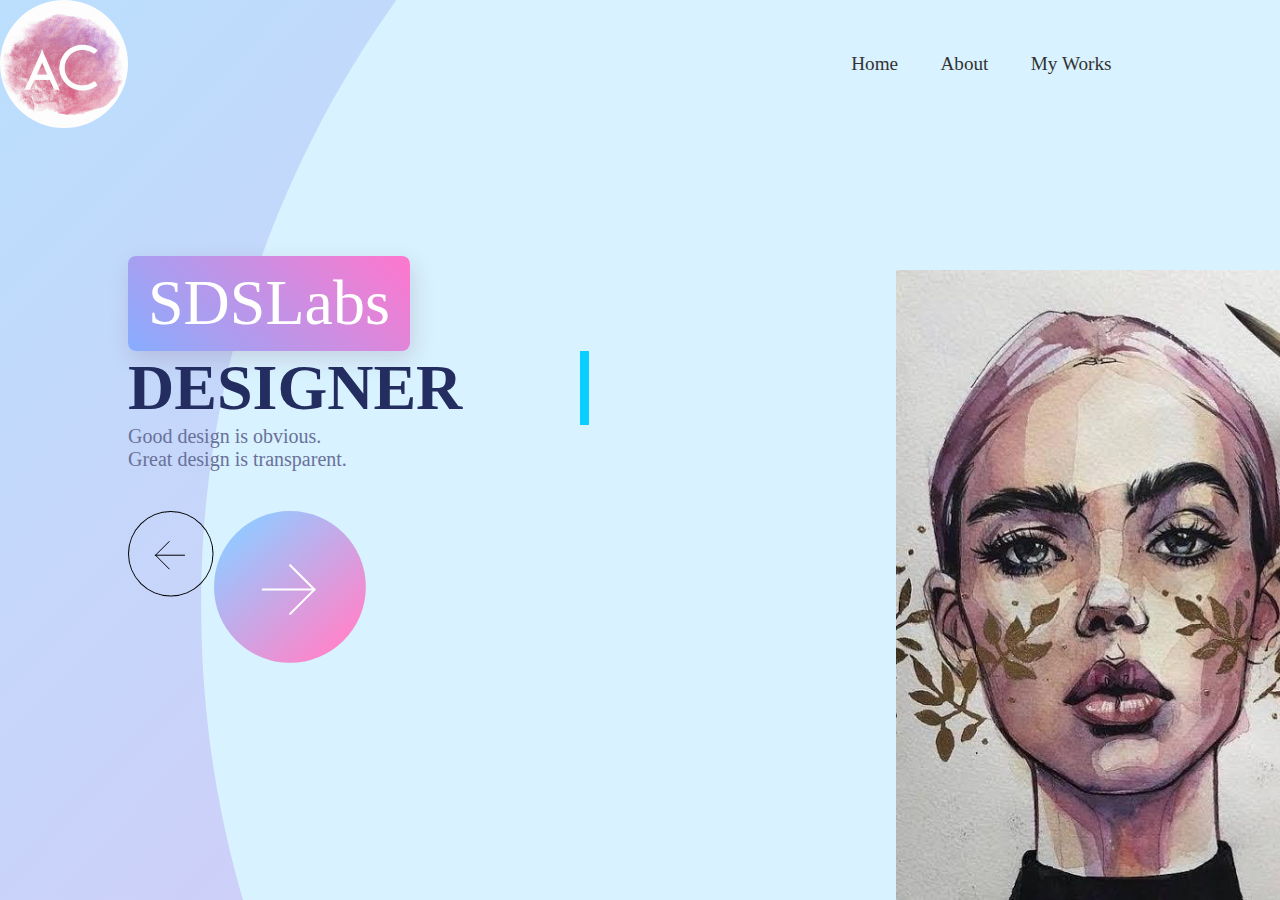
<file: index.html>
<!DOCTYPE html>
<html>
<head>
     <title>A Designer</title>
     
    <meta name="viewport" content="width=device-width, initial-scale=1.0">
    <link rel="stylesheet" href="public/styles/main.css">
</head>
<body>
    <div class="container">
        <div class="navbar">
            <img id = "image" src="public/Urban Fashion Img/DASH.jpg"  class="logo ">
            <div class = "bar_buttons">
            <nav>
                <ul>
                    <li><a class ="button" href="">Home</a></li>
                     <li><a class ="button" href="public/screens/about.html">About</a></li>
                     <li><a class ="button" href="public/screens/work.html">My Works</a></li>
                </ul>
            </nav>
        </div>
        </div>
        <div id = "box2" >
        <div class="content">
            <a href="" class="btn"> SDSLabs</a>
        <div id = "divv">
            
            <h1 id="text"> DESIGNER</h1>
        </div>
            <p> Good design is obvious.<br> Great design is transparent.</p>
            <div class="arrow-icons">
                <div>
                <img id = "ba" src="public/Urban Fashion Img/back-arrow.png">
            </div>
                <img id="na" src="public/Urban Fashion Img/next-arrow.png">
            </div>
        </div>
        <img src="public/Urban Fashion Img/img.png" class="feature-img">

        <div class="social-links">
            <a href="">FACEBOOK</a>
            <a href="">INSTAGRAM</a>
            <a href="">TWITTER</a>
        </div>
    </div>
    </div>


</body>
</html>
</file>
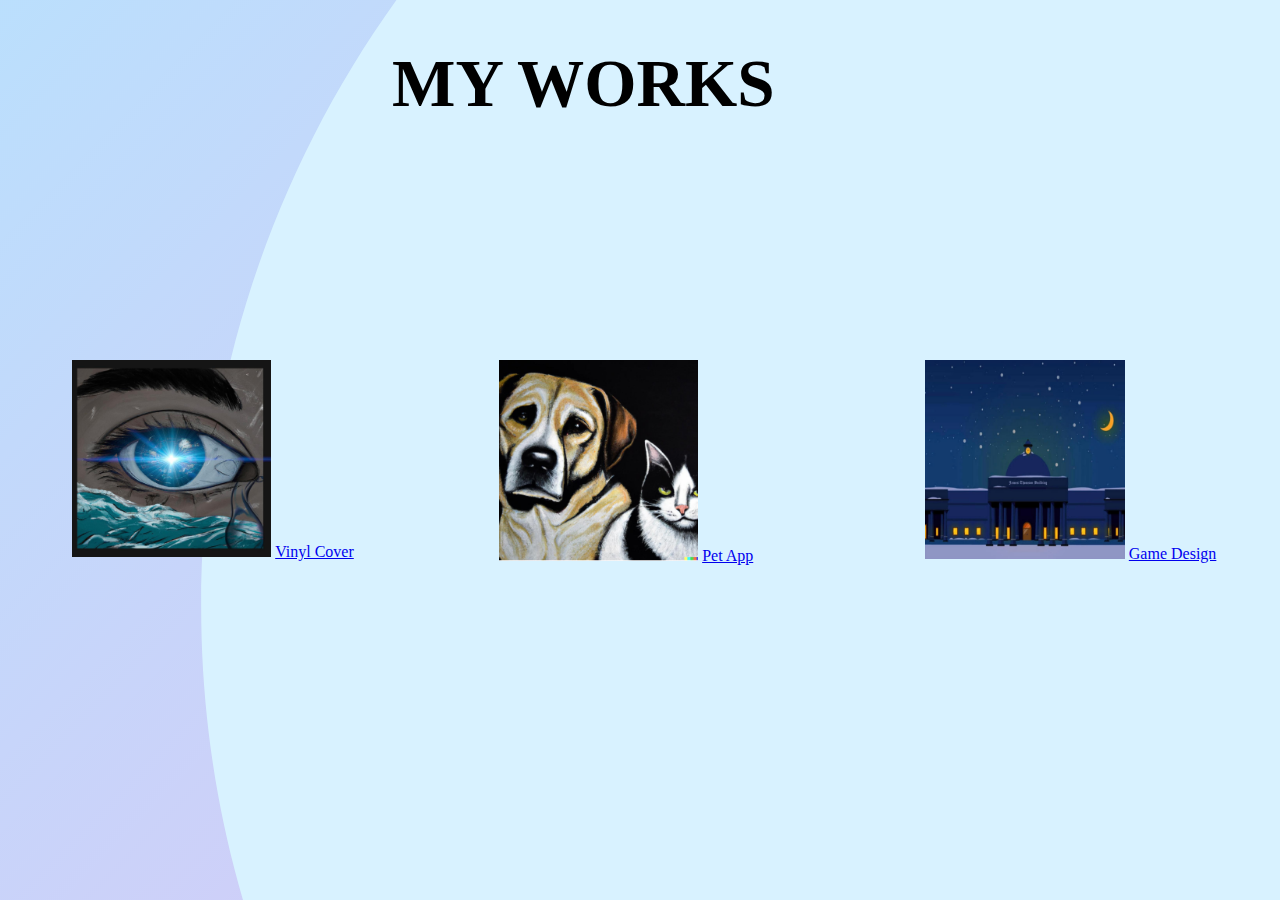
<file: index2.html>
<!DOCTYPE html>
<html lang="en">
<head>
    <meta charset="UTF-8">
    
    <link rel="stylesheet" href="main2.css">
    <meta http-equiv="X-UA-Compatible" content="IE=edge">
    <meta name="viewport" content="width=device-width, initial-scale=1.0">
    <title>My Works</title>
</head>
<body>
    <div id = "content">
        <h1>MY WORKS</h1>
        <div id = "pics">
            <div class ="a">
                <img  src="Urban Fashion Img/pc1.jpg">
                <a href="https://www.notion.so/Ocean-Eyes-0140285d7bd84ebabeda6c42e70d160f?pvs=4">Vinyl Cover</a>
            </div>
            <div class="a">
                <img  src="Urban Fashion Img/pc2.jpg">
                <a href="https://www.notion.so/Labs-4777ff508f1945b595067a36d02781f9?pvs=4">Pet App</a>
            </div>
            <div class="a" id ="thomso">
                <img  src="Urban Fashion Img/pc3.jpg">
                <a href="https://www.notion.so/Game-design-28693841ef884ddc91996ba7deb82603?pvs=4">Game Design</a>
            </div>
            <!-- <img  src="Urban Fashion Img/pc2.jpg">
            <img  src="Urban Fashion Img/pc3.jpg"> -->
        </div>

        <div id="links">
            
            
           
        </div>
    </div>
</body>
</html>
</file>
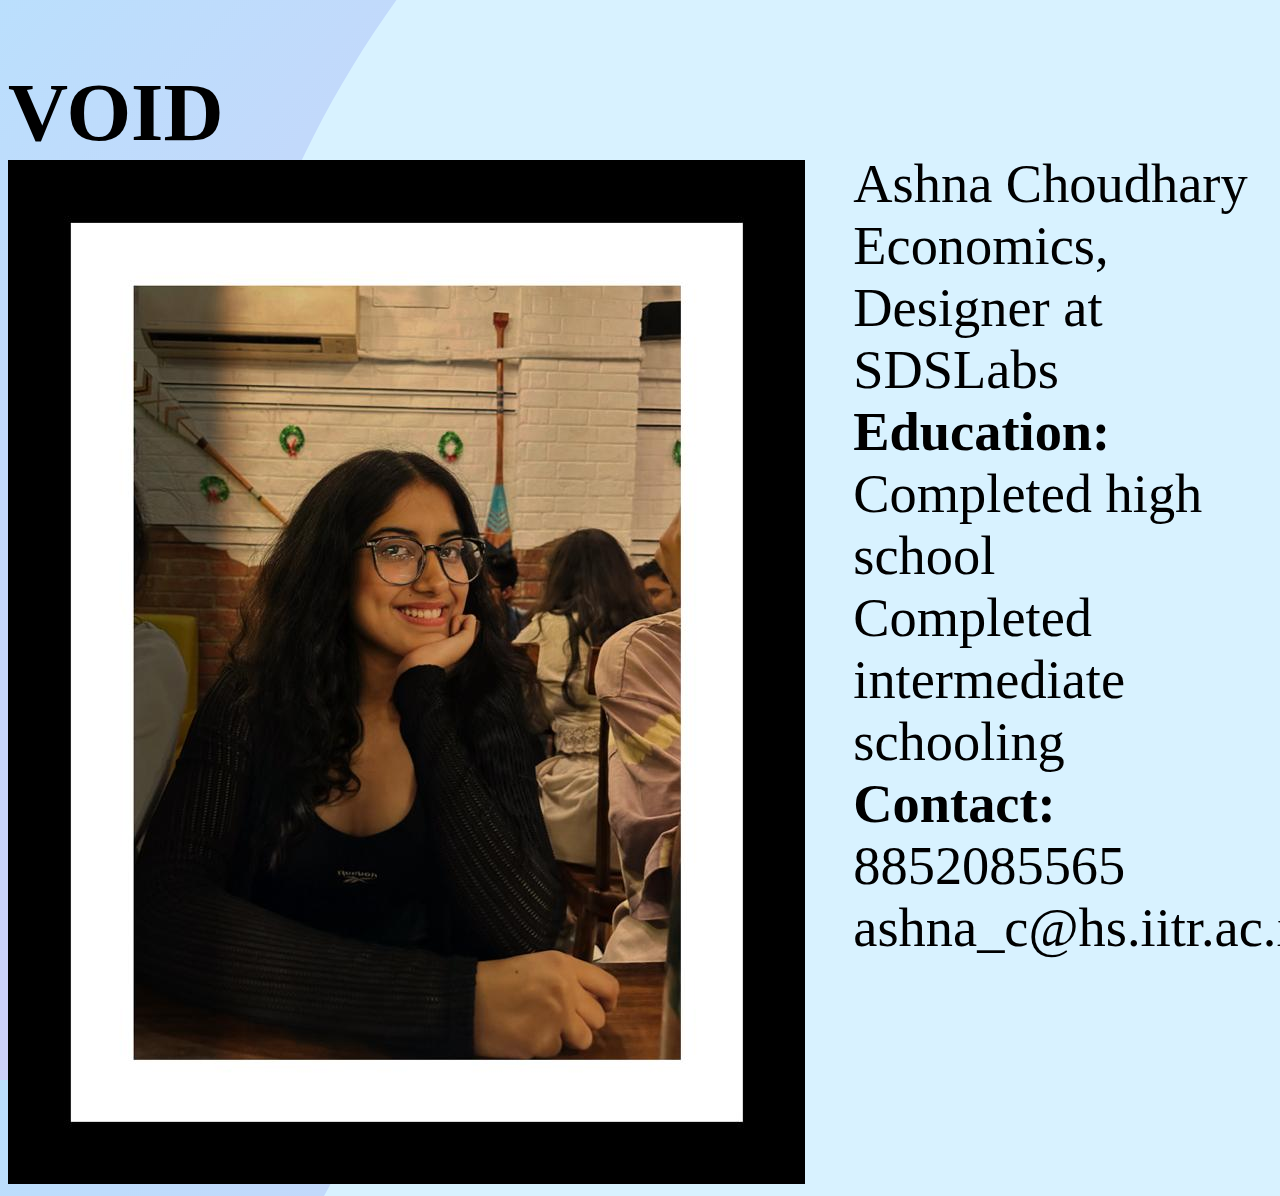
<file: index3.html>
<!DOCTYPE html>
<html lang="en">
<head>
    <meta charset="UTF-8">
    <meta http-equiv="X-UA-Compatible" content="IE=edge">
    <link rel="stylesheet" href="main3.css">
    <meta name="viewport" content="width=device-width">
    <title>Document</title>
</head>
<body>
    <div id = "main">
        <div id="left">
            <h1>VOID</h1>
            <img id = "ba" src="Urban Fashion Img/ashnaIsVoid.jpg">
        
        </div>
        <div id="right">
            <p>
                Ashna Choudhary<br>Economics, Designer at SDSLabs<br><strong>Education:</strong><br>Completed high school<br>Completed intermediate schooling<br><strong>Contact:</strong><br>8852085565<br>ashna_c@hs.iitr.ac.in 
        
            </p>
        </div>
    </div>
</body>
</html>
</file>
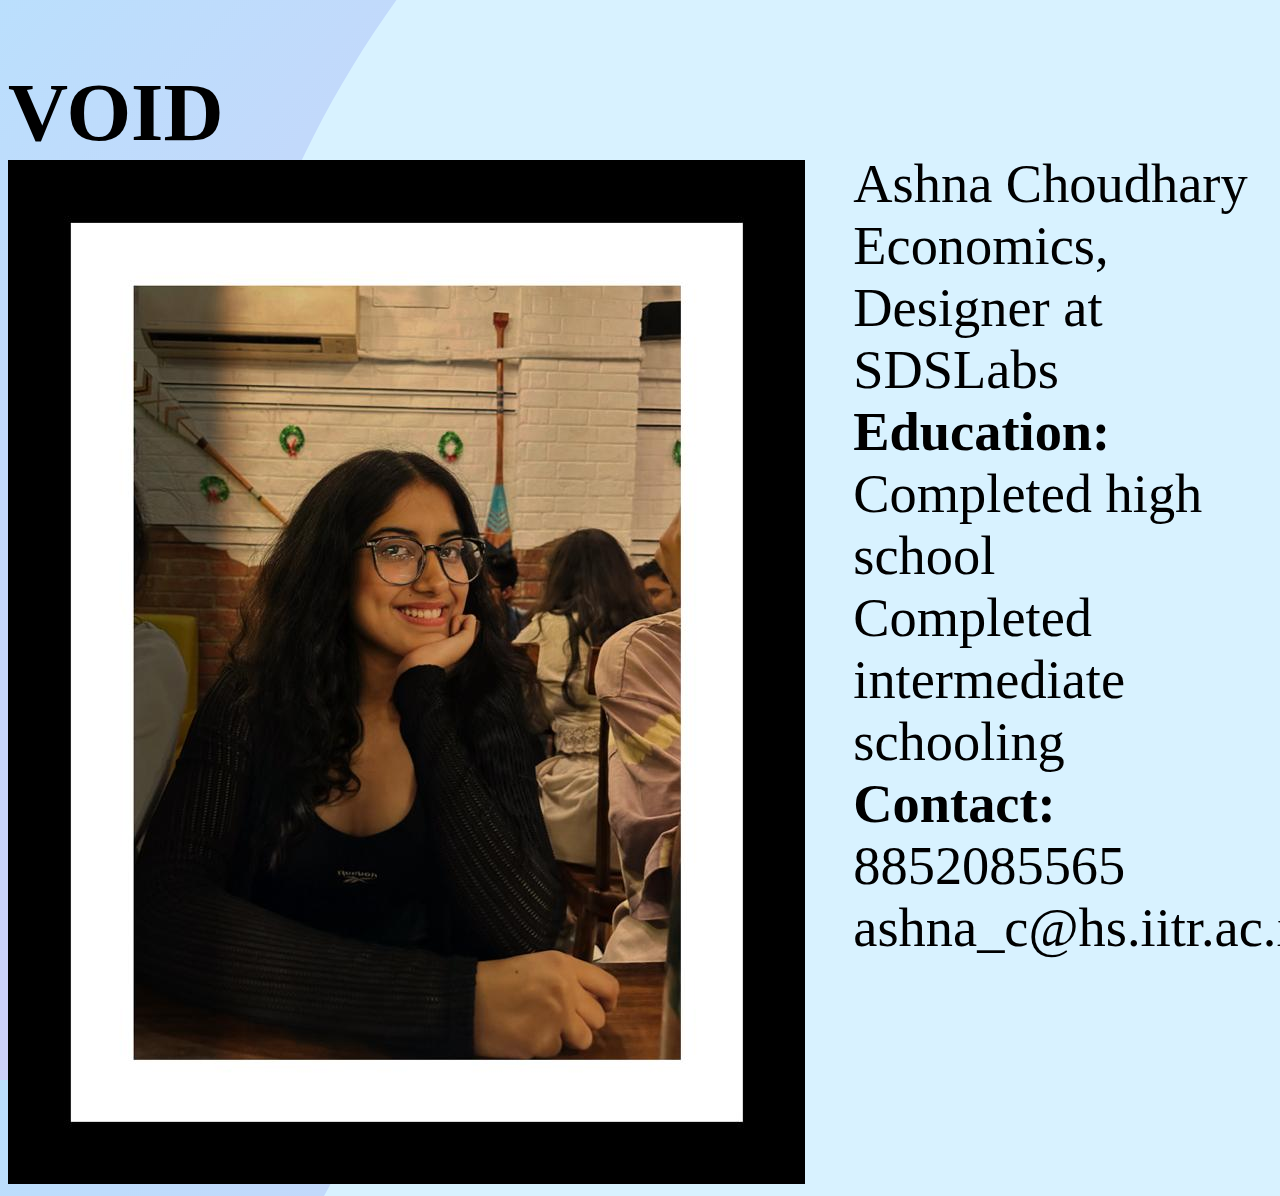
<file: public/screens/about.html>
<!DOCTYPE html>
<html lang="en">
<head>
    <meta charset="UTF-8">
    <meta http-equiv="X-UA-Compatible" content="IE=edge">
    <link rel="stylesheet" href="../styles/main3.css">
    <meta name="viewport" content="width=device-width">
    <title>Document</title>
</head>
<body>
    <div id = "main">
        <div id="left">
            <h1>VOID</h1>
            <img id = "ba" src="../Urban Fashion Img/ashnaIsVoid.jpg">
        
        </div>
        <div id="right">
            <p>
                Ashna Choudhary<br>Economics, Designer at SDSLabs<br><strong>Education:</strong><br>Completed high school<br>Completed intermediate schooling<br><strong>Contact:</strong><br>8852085565<br>ashna_c@hs.iitr.ac.in 
        
            </p>
        </div>
    </div>
</body>
</html>
</file>
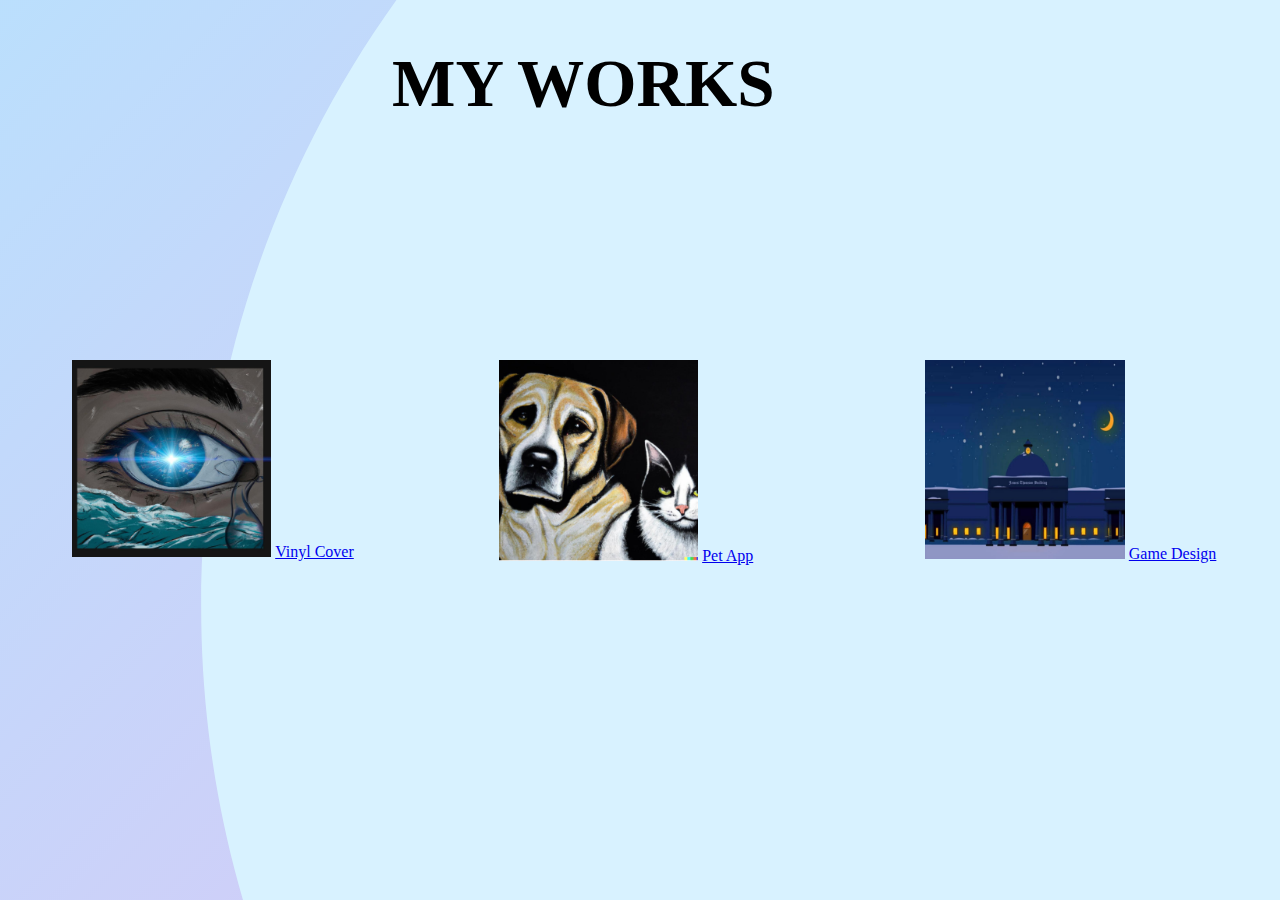
<file: public/screens/index2.html>
<!DOCTYPE html>
<html lang="en">
<head>
    <meta charset="UTF-8">
    
    <link rel="stylesheet" href="../styles/main2.css">
    <meta http-equiv="X-UA-Compatible" content="IE=edge">
    <meta name="viewport" content="width=device-width, initial-scale=1.0">
    <title>My Works</title>
</head>
<body>
    <div id = "content">
        <h1>MY WORKS</h1>
        <div id = "pics">
            <div class ="a">
                <img  src="../Urban Fashion Img/pc1.jpg ">
                <a href="https://www.notion.so/Ocean-Eyes-0140285d7bd84ebabeda6c42e70d160f?pvs=4">Vinyl Cover</a>
            </div>
            <div class="a">
                <img  src="../Urban Fashion Img/pc2.jpg">
                <a href="https://www.notion.so/Labs-4777ff508f1945b595067a36d02781f9?pvs=4">Pet App</a>
            </div>
            <div class="a" id ="thomso">
                <img  src="../Urban Fashion Img/pc3.jpg">
                <a href="https://www.notion.so/Game-design-28693841ef884ddc91996ba7deb82603?pvs=4">Game Design</a>
            </div>
            <!-- <img  src="Urban Fashion Img/pc2.jpg">
            <img  src="Urban Fashion Img/pc3.jpg"> -->
        </div>

        <div id="links">
            
            
           
        </div>
    </div>
</body>
</html>
</file>
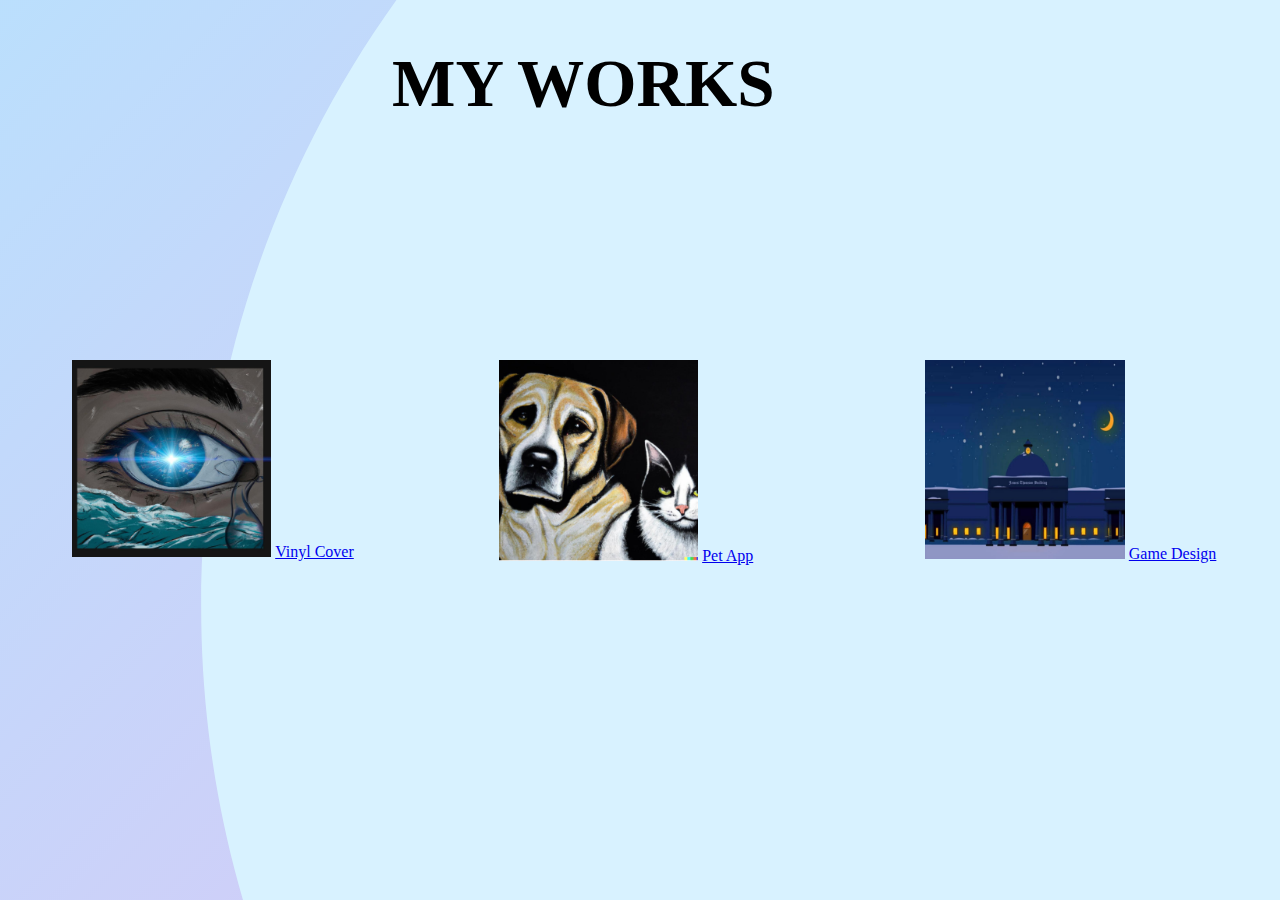
<file: public/screens/work.html>
<!DOCTYPE html>
<html lang="en">
<head>
    <meta charset="UTF-8">
    
    <link rel="stylesheet" href="../styles/main2.css">
    <meta http-equiv="X-UA-Compatible" content="IE=edge">
    <meta name="viewport" content="width=device-width, initial-scale=1.0">
    <title>My Works</title>
</head>
<body>
    <div id = "content">
        <h1>MY WORKS</h1>
        <div id = "pics">
            <div class ="a">
                <img  src="../Urban Fashion Img/pc1.jpg ">
                <a href="https://www.notion.so/Ocean-Eyes-0140285d7bd84ebabeda6c42e70d160f?pvs=4">Vinyl Cover</a>
            </div>
            <div class="a">
                <img  src="../Urban Fashion Img/pc2.jpg">
                <a href="https://www.notion.so/Labs-4777ff508f1945b595067a36d02781f9?pvs=4">Pet App</a>
            </div>
            <div class="a" id ="thomso">
                <img  src="../Urban Fashion Img/pc3.jpg">
                <a href="https://www.notion.so/Game-design-28693841ef884ddc91996ba7deb82603?pvs=4">Game Design</a>
            </div>
 
        </div>

        <div id="links">
            
            
           
        </div>
    </div>
</body>
</html>
</file>
<file: public/styles/main.css>
*{
    margin:0 ;
     padding:0 ;
}
body
{
    height: 100%;
    width: 100%;
    background-image: url("../Urban\ Fashion\ Img/background.png");
    
}
.conatiner{
    height: 100%;
    width: 100%;
    background-image: url("../Urban\ Fashion\ Img/background.png");
    background-position: center;
    background-size: cover;
    padding-left: 5%;
    padding-right: 5%;
    box-sizing: border-box;
    position: relative;
        
}
#divv{
    width : 40%
}
#text{
    font-size: 100%;
}
.content h1
{
    overflow: hidden;
    border-right: .15em solid  rgb(9, 206, 255); 
    white-space: nowrap; 
    margin: 0 auto;
    animation: 
    type 3s steps(40, end),
    blink.75s step-end infinite;
}
@keyframes type{
    from{width : 0}
    to{ width : 50%}
}
@keyframes blink
{
    from,to{border-color : transparent}
    50% {border-color: rgb(9, 206, 255);}
    90%{border-color: transparent;}
}

.navbar{
  
    display: flex;
    flex-direction: row;
    align-items: center;
}

.logo{
    width: 10rem;
    cursor: pointer;
}
nav{
    
    flex: 1;
    padding-left: 4rem;
}

nav ul li{
    display: inline-block;
    list-style: none;
    margin: 0rem 1.2rem;
}
nav ul li a{
    text-decoration: none;
    color: #333;
}
.content{
    font-size: 4rem;
    font-weight: 100;
    margin-top: 1.5rem;
    margin-bottom: 1rem;
    color: #232d60;
}
.content p{
    font-size: 1.25rem;
    color: #6a7199;
   

}
.content{
    margin-left: 10%;
    margin-top: 10%;
}
.content .btn{
    display: inline-block;
    background: linear-gradient( 45deg, #87adfe, #ff77cd);
    border-radius: 0.5rem;
    padding: 0.65rem 1.25rem;
    box-sizing: border-box;
    text-decoration: none;
    color: #fff;
    box-shadow: 3px 8px 22px rgba(94,28,68,0.15);
     
}
.arrow-icons{
    margin-top: 2.5rem;
    height: 50%;
    width: 50%;
    display: flex;
}
.feature-img{
    height: 70%;
    position: absolute;
    bottom: 0;
    margin-left: 70%; 
}

#image
{   height: 10%;
    width: 10%;
    border-radius: 50%;
}

.bar_buttons
{   
    position: relative;
    margin-left: 50%;
}

.button
{   
    font-size: 1.5vw;
}
.social-links{
    transform: rotate(-90deg);
    position: relative;
    display: flex;
    flex-direction: row; 
    left: -42.5rem;
    bottom: 50rem;
}
.social-links a{
    text-decoration: none;
    color: #6a7199;
    padding-right: 1.25rem;
    font-size: 1rem;
}


@media screen and (max-width : 937px) {
    #divv{
        width : 60%
    }
    #text{
        font-size: 60%;
    }
nav ul li{
    display:block;}
    h1{
        font-size: 10vw;
    }
    .feature-img{
        height: 40%;
        margin-top: 110%;
    }
    #image{
        height: 25%;
        width: 25%;
    }
    .button{font-size: 5.0vw;}
    .bar_buttons{margin-left: 25%;}
  
}
</file>
<file: main2.css>
body{
    height: 100%;
    width: 100%;
    
    background-image: url("Urban\ Fashion\ Img/background.png");
}

#pics{
    display: flex;
    flex-direction: row;
}
h1{
    position: relative;
    margin-left: 30%;
    font-size: 420%;
}

.a{
    position: relative;
    margin-top: 15%;
    margin-left: 5%;
    height: 55%;
    width: 55%;
}
#tomso{
    height: 185%  !important;
    width: 185%  !important;
}
img{
    height: inherit;
    width: inherit;
}

@media screen and (max-width : 768px) {
    h1{margin-left: 10%;}
    #pics{
        display: flex;
        flex-direction: column;
    }
}
</file>
<file: main3.css>
body{
    height: 100%;
    width: 100%;
    
    background-image: url("Urban\ Fashion\ Img/background.png");
}
#main{
    display: flex;
    flex-direction: row;
}
h1{
    animation: animateHeart 1.2s infinite;
    font-size: 520%;
    margin-bottom: 0%;
}
p{
    position: relative;
    margin-top: 30%;
    margin-left: 10%;
    font-size: 340%;
}


@keyframes animateHeart {
  
    0% {
      transform: rotate(0deg) scale(0.8);
    }
    5% {
      transform: rotate(0deg) scale(0.9);
    }
    10% {
      transform: rotate(0deg) scale(0.8);
    }
    15% {
      transform: rotate(0deg) scale(1);
    }
    50% {
      transform: rotate(0deg) scale(0.8);
    }
    100% {
      transform: rotate(0deg) scale(0.8);
    }
  }
  

@media screen and (max-width : 768px) {
    p{
        position: relative;
        margin-top: 250%;
        margin-left: -100%;
        font-size: 440%;
    }
    
}
</file>
<file: public/styles/main3.css>
body{
    height: 100%;
    width: 100%;
    
    background-image: url("../Urban\ Fashion\ Img/background.png");
}
#main{
    display: flex;
    flex-direction: row;
    
}
h1{

    animation: animateHeart 1.2s infinite;
    font-size: 520%;
    margin-bottom: 0%;
}
p{
    position: relative;
    margin-top: 30%;
    margin-left: 10%;
    font-size: 340%;
}


@keyframes animateHeart {
  
    0% {
      transform: rotate(0deg) scale(0.8);
    }
    5% {
      transform: rotate(0deg) scale(0.9);
    }
    10% {
      transform: rotate(0deg) scale(0.8);
    }
    15% {
      transform: rotate(0deg) scale(1);
    }
    50% {
      transform: rotate(0deg) scale(0.8);
    }
    100% {
      transform: rotate(0deg) scale(0.8);
    }
  }
  

@media screen and (max-width : 768px) {
    p{
        position: relative;
        margin-top: 250%;
        margin-left: -100%;
        font-size: 440%;
    }
    #left{
      display: flex;
      flex-direction: column;
      align-items: center;
      padding-left: 75%;
    }
    p{
      margin-left: -130%;
    }
   
    
}
</file>
<file: public/styles/main2.css>
body{
    height: 100%;
    width: 100%;
    
    background-image: url("../Urban\ Fashion\ Img/background.png");
}

#pics{
    display: flex;
    flex-direction: row;
}
h1{
    position: relative;
    margin-left: 30%;
    font-size: 420%;
}

.a{
    position: relative;
    margin-top: 15%;
    margin-left: 5%;
    height: 55%;
    width: 55%;
}
#tomso{
    height: 185%  !important;
    width: 185%  !important;
}
img{
    height: inherit;
    width: inherit;
}

@media screen and (max-width : 768px) {
    h1{margin-left: 10%;}
    #pics{
        display: flex;
        flex-direction: column;
    }
}
</file>
